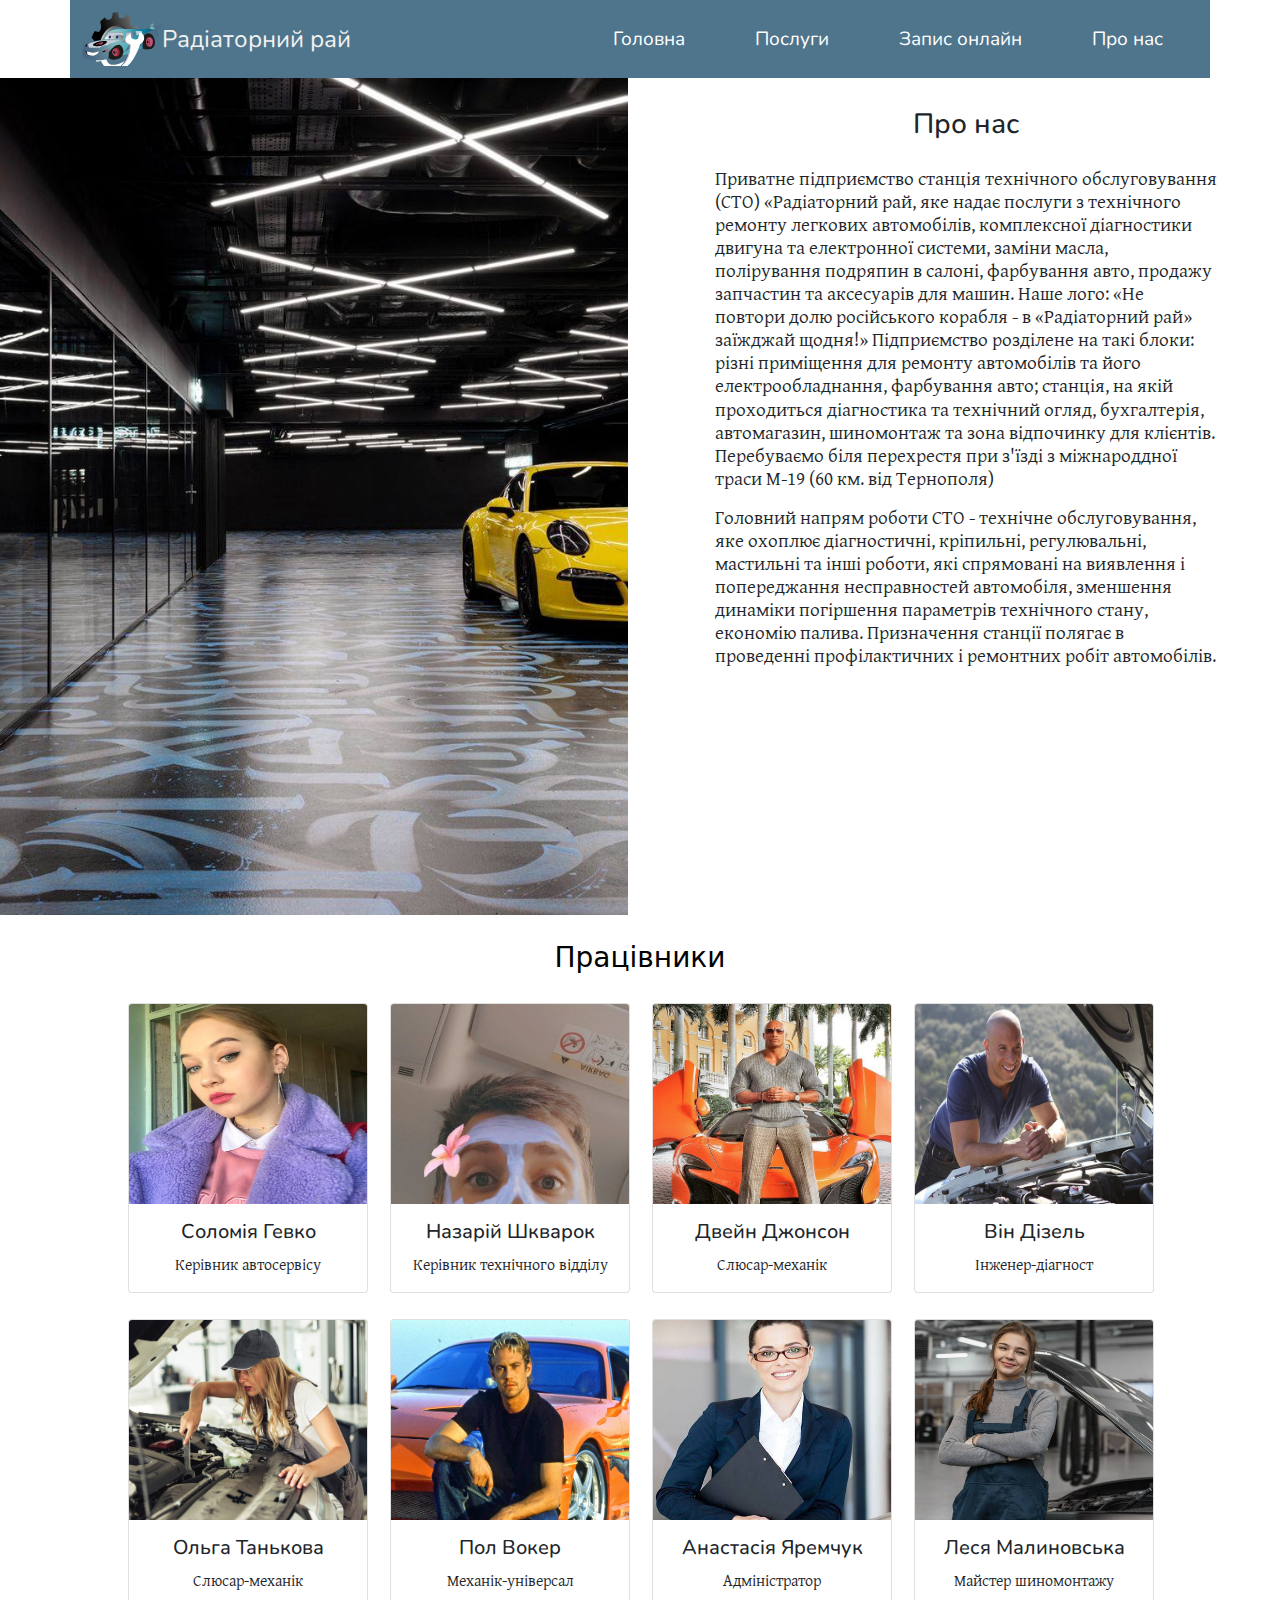
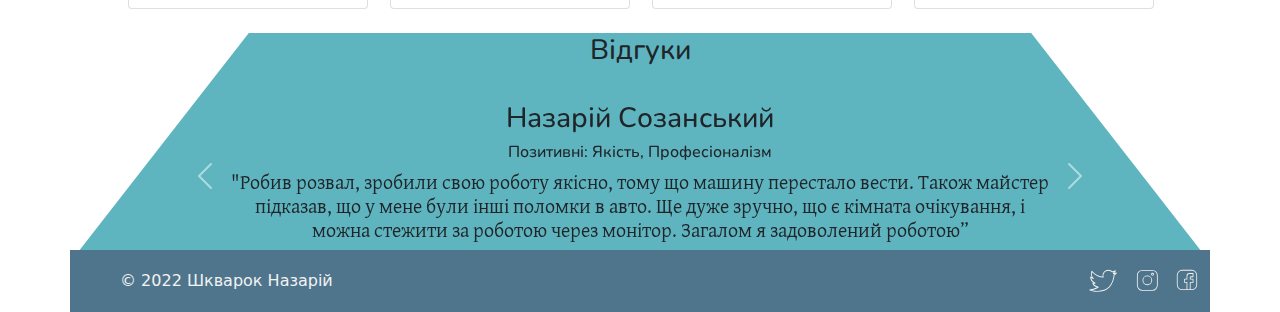
<file: pronas.html>
<!DOCTYPE html>
<html lang="X-UA-Compatible">

<head>
  <meta charset="UTF-8">
  <meta http-equiv="X-UA-Compatible" content="IE=edge">
  <meta name="viewport" content="width=device-width, initial-scale=1.0">
  <title>Про Радіаторний рай</title>
  <link rel="icon" href="img/logobest.svg" type="image/x-icon">
  <link href="pronas.css" rel="stylesheet">
  <link href="css/bootstrap.css" rel="stylesheet">

  <link rel="preconnect" href="https://fonts.googleapis.com">
  <link rel="preconnect" href="https://fonts.gstatic.com" crossorigin>
  <link
    href="https://fonts.googleapis.com/css2?family=Gentium+Plus:ital,wght@0,400;0,700;1,400;1,700&family=Nunito:ital,wght@0,200;0,300;0,400;0,500;0,600;0,700;0,800;1,200;1,300;1,400;1,500;1,600;1,700;1,800&display=swap"
    rel="stylesheet">

</head>

<body style='overflow-x:hidden;'>
  <!--/navigation-->
  <div class="container">
    <header class="d-flex flex-wrap justify-content-center py-2  ">
      <a href="/" class="d-flex align-items-center mb-3 mb-md-0 me-md-auto text-dark text-decoration-none">
        <img class="logo" src="img/logobest.svg" alt=" logo">
        <span class="fs-4 nunito">Радіаторний рай</span>
      </a>

      <ul class="nav nav-pills">
        <li class="nav-item py-3"><a href="index.html" class="text nunito">Головна</a></li>
        <li class="nav-item py-3"><a href="poslygu.html" target="_blank" class="text nunito" class="text">Послуги</a>
        </li>
        <li class="nav-item py-3"><a href="zapus.html" target="_blank" class="text nunito">Запис онлайн</a></li>
        <li class="nav-item py-3"><a href="pronas.html" class="text nunito">Про нас</a></li>
      </ul>
      <hr>
    </header>

  </div>
  <!--/navigation-->
  <!--pronas-->
  <div class="row">
    <div class="col-12 col-sm-12 row-col-md-6 col-lg-6 col-xl-6">
      <div class="imgcenter">
        <img class="centerimg" src="img/pronas/photo1.jpg">
      </div>
    </div>
    <div class="col-12 col-sm-12 row-col-md-6 col-lg-6 col-xl-6">
      <div class="textcol">
        <h3 class="zagolovok nunito">Про нас</h3>
        <div>
          <p>
          <h5 class="gentium textpronas">Приватне підприємство станція технічного обслуговування (СТО) «Радіаторний рай,
            яке надає послуги з
            технічного ремонту легкових автомобілів, комплексної діагностики двигуна та електронної системи, заміни
            масла,
            полірування подряпин в салоні, фарбування авто, продажу запчастин та аксесуарів для машин. Наше лого: «Не
            повтори долю російського корабля - в «Радіаторний рай» заїжджай щодня!»
            Підприємство розділене на такі блоки: різні приміщення для ремонту автомобілів та його електрообладнання,
            фарбування авто; станція, на якій проходиться діагностика та технічний огляд, бухгалтерія, автомагазин,
            шиномонтаж та зона відпочинку для клієнтів. Перебуваємо біля перехрестя при
            з'їзді з міжнароддної траси М-19 (60 км. від Тернополя)</h5>
          </p>
          <h5 class="gentium textpronas">Головний напрям роботи СТО - технічне обслуговування, яке охоплює діагностичні,
            кріпильні,
            регулювальні, мастильні та інші роботи, які спрямовані на виявлення і попереджання несправностей автомобіля,
            зменшення динаміки погіршення параметрів технічного стану, економію палива. Призначення станції полягає в
            проведенні профілактичних і ремонтних робіт автомобілів. </h5>
        </div>
      </div>
    </div>
  </div>
  <!--/ronas-->
  <!--cards-->
  <div class="row row-cards" ">
    <h3 style="text-align: center; color: black;">Працівники</h3>
    <div class=" col-12 col-sm-12 col-md-6 col-lg-6 col-xl-3 cardscenter scale" style="padding-top: 2%">
    <div class="card" style="width: 15rem; text-align: center;">
      <img src="img/pronas/spl2.jpg" class="card-img-top" alt="...">
      <div class="card-body">
        <h5 class="card-title nunito">Соломія Гевко</h5>
        <p class="card-text gentium">Керівник автосервісу</p>
      </div>
    </div>
  </div>
  <div class="col-12 col-sm-12 col-md-6 col-lg-6 col-xl-3 cardscenter scale" style="padding-top: 2%">
    <div class="card" style="width: 15rem; text-align: center;">
      <img src="img/pronas/ya2.jpg" class="card-img-top" alt="...">
      <div class="card-body">
        <h5 class="card-title nunito">Назарій Шкварок</h5>
        <p class="card-text gentium">Керівник технічного відділу</p>

      </div>
    </div>
  </div>
  <div class="col-12 col-sm-12 col-md-6 col-lg-6 col-xl-3 cardscenter scale" style="padding-top: 2%">
    <div class="card" style="width: 15rem; text-align: center;">
      <img src="img/pronas/jonson1.png" class="card-img-top" alt="...">
      <div class="card-body">
        <h5 class="card-title nunito">Двейн Джонсон</h5>
        <p class="card-text gentium">Слюсар-механік</p>

      </div>
    </div>
  </div>
  <div class="col-12 col-sm-12 col-md-6 col-lg-6 col-xl-3 cardscenter scale" style="padding-top: 2%">
    <div class="card" style="width: 15rem; text-align: center;">
      <img src="img/pronas/disel.jpg" class="card-img-top" alt="...">
      <div class="card-body">
        <h5 class="card-title nunito">Він Дізель</h5>
        <p class="card-text gentium">Інженер-діагност</p>

      </div>
    </div>
  </div>
  <!--cards1-->
  </div>
  <div class="row row-cards1" ">
    <div class=" col-12 col-sm-12 col-md-6 col-lg-6 col-xl-3 cardscenter scale">
    <div class="card" style="width: 15rem; text-align: center;">
      <img src="img/pronas/olha.jpg" class="card-img-top" alt="...">
      <div class="card-body">
        <h5 class="card-title nunito">Ольга Танькова</h5>
        <p class="card-text gentium">Слюсар-механік</p>
      </div>
    </div>
  </div>
  <div class="col-12 col-sm-12 col-md-6 col-lg-6 col-xl-3 cardscenter scale">
    <div class="card" style="width: 15rem; text-align: center;">
      <img src="img/pronas/yoker1.jpg" class="card-img-top" alt="...">
      <div class="card-body">
        <h5 class="card-title nunito">Пол Вокер</h5>
        <p class="card-text gentium">Механік-універсал</p>

      </div>
    </div>
  </div>
  <div class="col-12 col-sm-12 col-md-6 col-lg-6 col-xl-3 cardscenter scale" style=>
    <div class="card" style="width: 15rem; text-align: center;">
      <img src="img/pronas/anastasia.jpg" class="card-img-top" alt="...">
      <div class="card-body">
        <h5 class="card-title nunito">Анастасія Яремчук</h5>
        <p class="card-text gentium">Адміністратор</p>

      </div>
    </div>
  </div>
  <div class="col-12 col-sm-12 col-md-6 col-lg-6 col-xl-3 cardscenter scale">
    <div class="card" style="width: 15rem; text-align: center;">
      <img src="img/pronas/lesya.jpg" class="card-img-top" alt="...">
      <div class="card-body">
        <h5 class="card-title nunito">Леся Малиновська</h5>
        <p class="card-text gentium">Майстер шиномонтажу</p>

      </div>
    </div>
  </div>
  </div>
  <!--cards-->
  <!--Vidgyku-->
  <div class="row">
    <div class="col-12 vidgukall">
      <h3 class="zagolovok nunito">Відгуки</h3>
      <div id="carouselExampleIndicators" class="carousel slide" data-bs-ride="carousel">

        <div class="carousel-inner">
          <div class="carousel-item active">
            <div class="vidguktext">
              <h3 class="nunito">Назарій Созанський</h3>
              <h6 class="nunito">Позитивні: Якість, Професіоналізм</h6>
              <h5 class="gentium">"Робив розвал, зробили свою роботу якісно, тому що машину перестало вести. Також
                майстер підказав, що
                у
                мене були інші поломки в авто. Ще дуже зручно, що є кімната очікування, і можна стежити за роботою через
                монітор. Загалом я задоволений роботою”</h5>
            </div>
          </div>
          <div class="carousel-item">
            <div class="vidguktext">
              <h3 class="nunito">Іван Гаврилюк</h3>
              <h6 class="nunito">Позитивні: Якість, Професіоналізм, Пунктуальність, Ціна/якість</h6>
              <h5 class="gentium">"Діагностику ходової робив Він Дизель. Професійно, окрім цього розповів та показав, що
                необхідно зробити невідкладно і тримати під контролем і найближчим часом замінити. Менеджер
                уважний та тактовний. Планую ремонт робити тут. На шиномонтажі хлопці молодці, швидко та надійно...
                Дякую”
              </h5>
            </div>
          </div>
          <div class="carousel-item">
            <div class="vidguktext">
              <h3 class="nunito">Владислав Герус</h3>
              <h6 class="nunito">Позитивні: Якість, Професіоналізм, Пунктуальність</h6>
              <h5 class="gentium">"Чудовий сервіс. Зробили все швидко та якісно. Ввічливі співробітники. Усе розповіли
                та
                пояснили. Ціна за подібний рівень сервісу та
                обслуговування не може не тішити. Також приємно здивував інтер'єр та увагу до чистоти. Загалом все
                добре.
                Обслуговуватимуся і надалі.”</h5>
            </div>
          </div>


        </div>
        <button class="carousel-control-prev" type="button" data-bs-target="#carouselExampleIndicators"
          data-bs-slide="prev">
          <span class="carousel-control-prev-icon" aria-hidden="true"></span>
          <span class="visually-hidden">Previous</span>
        </button>
        <button class="carousel-control-next" type="button" data-bs-target="#carouselExampleIndicators"
          data-bs-slide="next">
          <span class="carousel-control-next-icon" aria-hidden="true"></span>
          <span class="visually-hidden">Next</span>
        </button>

      </div>
    </div>
  </div>
  <!--/Vidgyku-->
  <!--footer-->
  <div class="container footer-bottom">
    <footer class="d-flex flex-wrap justify-content-between align-items-center py-3 ">
      <div class="col-md-4 d-flex align-items-center">
        <a href="/" class="mb-3 me-2 mb-md-0 text-muted text-decoration-none lh-1">
          <svg class="bi" width="30" height="24">
            <use xlink:href="#bootstrap" />
          </svg>
        </a>
        <span class="mb-3 mb-md-0 colorfoot">&copy; 2022 Шкварок Назарій</span>
      </div>

      <ul class="nav col-md-4 justify-content-end list-unstyled d-flex">
        <li class="ms-3"><a class="text-muted" href="https://twitter.com/bayrrakttar" target="_blank">
            <?xml version="1.0" ?><svg class="color-svg-foot" width="30px" height="30px" viewBox="0 0 64 64"
              xmlns="http://www.w3.org/2000/svg">
              <title />
              <path
                d="M19.55,55.08c-7.37,0-13.37-1.58-16.54-3.24A1,1,0,0,1,3.43,50a38.37,38.37,0,0,0,15.86-4.44c-4.41-1.19-8.9-4.34-9.79-8.41a1,1,0,0,1,1.27-1.17,4.33,4.33,0,0,0,1.26.12A15.68,15.68,0,0,1,4.59,23.44a1,1,0,0,1,1.7-.76l0,0q.72.6,1.49,1.13a16.6,16.6,0,0,1-.6-12.94,1,1,0,0,1,1.69-.28C16,18.9,26.08,22.7,31.2,22.53a12.11,12.11,0,0,1-.2-2.2A12.35,12.35,0,0,1,43.34,8a14.33,14.33,0,0,1,8.93,3.42,19.86,19.86,0,0,0,2-.57A23.11,23.11,0,0,0,58,9.23a1,1,0,0,1,1.32,1.42,40.24,40.24,0,0,1-3.8,4.69A37.34,37.34,0,0,0,60.12,14a1,1,0,0,1,1.21,1.51,26.09,26.09,0,0,1-4.91,5c-.15,4.75-3.85,26.26-21.48,32.28l-.11,0A52.51,52.51,0,0,1,19.55,55.08ZM7.67,51.51a48.65,48.65,0,0,0,26.64-.63h0C51.31,45,54.55,23,54.42,20a1,1,0,0,1,.4-.85A23.91,23.91,0,0,0,57.39,17c-1.55.44-3.11.74-3.52.33a1,1,0,0,1-.23-.36,9.72,9.72,0,0,0-.49-1.08,1,1,0,0,1,.31-1.27,20.16,20.16,0,0,0,1.86-2l-.42.14a22.27,22.27,0,0,1-2.77.76,1,1,0,0,1-1-.35C49.93,11.67,46.33,10,43.34,10A10.31,10.31,0,0,0,33.4,23.14a1,1,0,0,1-.79,1.26c-5,.88-15.9-2.55-24.07-11.18-1.24,5,.65,10.69,3.47,13a1,1,0,0,1-1,1.68,26.14,26.14,0,0,1-4.08-2.29c.93,4.33,4,7.93,8.66,10.08a1,1,0,0,1-.09,1.85,12.93,12.93,0,0,1-3.48.5c1.63,3.1,6.15,5.52,9.87,5.91a1,1,0,0,1,.61,1.7C20.32,47.83,14,50.45,7.67,51.51ZM5.58,23.4h0Z" />
            </svg>
        <li class="ms-3"><a class="text-muted" href="https://www.instagram.com/bayrrakttar/" target="_blank"><svg
              class="bi" width="24" height="24">
              <use xlink:href="#instagram" />
              <?xml version="1.0" ?><svg class="color-svg-foot" width="30px" height="30px" viewBox="0 0 72 72"
                xmlns="http://www.w3.org/2000/svg">
                <title />
                <path
                  d="M44,57H20A13,13,0,0,1,7,44V20A13,13,0,0,1,20,7H44A13,13,0,0,1,57,20V44A13,13,0,0,1,44,57ZM20,9A11,11,0,0,0,9,20V44A11,11,0,0,0,20,55H44A11,11,0,0,0,55,44V20A11,11,0,0,0,44,9Z" />
                <path
                  d="M32,43.67A11.67,11.67,0,1,1,43.67,32,11.68,11.68,0,0,1,32,43.67Zm0-21.33A9.67,9.67,0,1,0,41.67,32,9.68,9.68,0,0,0,32,22.33Z" />
                <path
                  d="M44.5,21A3.5,3.5,0,1,1,48,17.5,3.5,3.5,0,0,1,44.5,21Zm0-5A1.5,1.5,0,1,0,46,17.5,1.5,1.5,0,0,0,44.5,16Z" />
              </svg>
            </svg></a></li>
        <li class="ms-3"><a class="text-muted" href="https://www.facebook.com/profile.php?id=100014510823568"
            target="_blank"><svg class="bi" width="24" height="24">
              <use xlink:href="#facebook" />
              <?xml version="1.0" ?><svg class="color-svg-foot" width="30px" height="30px" viewBox="0 0 74 74"
                xmlns="http://www.w3.org/2000/svg">
                <title />
                <path
                  d="M44,7H20A13,13,0,0,0,7,20V44A13,13,0,0,0,20,57H44A13,13,0,0,0,57,44V20A13,13,0,0,0,44,7ZM33,55V38a1,1,0,0,0-1-1H27V31h5a1,1,0,0,0,1-1V22a5,5,0,0,1,5-5h8v6H42a3,3,0,0,0-3,3v4a1,1,0,0,0,1,1h6v6H40a1,1,0,0,0-1,1V55ZM55,44A11,11,0,0,1,44,55H41V39h6a1,1,0,0,0,1-1V30a1,1,0,0,0-1-1H41V26a1,1,0,0,1,1-1h5a1,1,0,0,0,1-1V16a1,1,0,0,0-1-1H38a7,7,0,0,0-7,7v7H26a1,1,0,0,0-1,1v8a1,1,0,0,0,1,1h5V55H20A11,11,0,0,1,9,44V20A11,11,0,0,1,20,9H44A11,11,0,0,1,55,20Z" />
              </svg>
            </svg></a></li>
      </ul>
    </footer>
  </div>
  <!--footer-->
  <script src="js/bootstrap.js"></script>
</body>

</html>
</file>
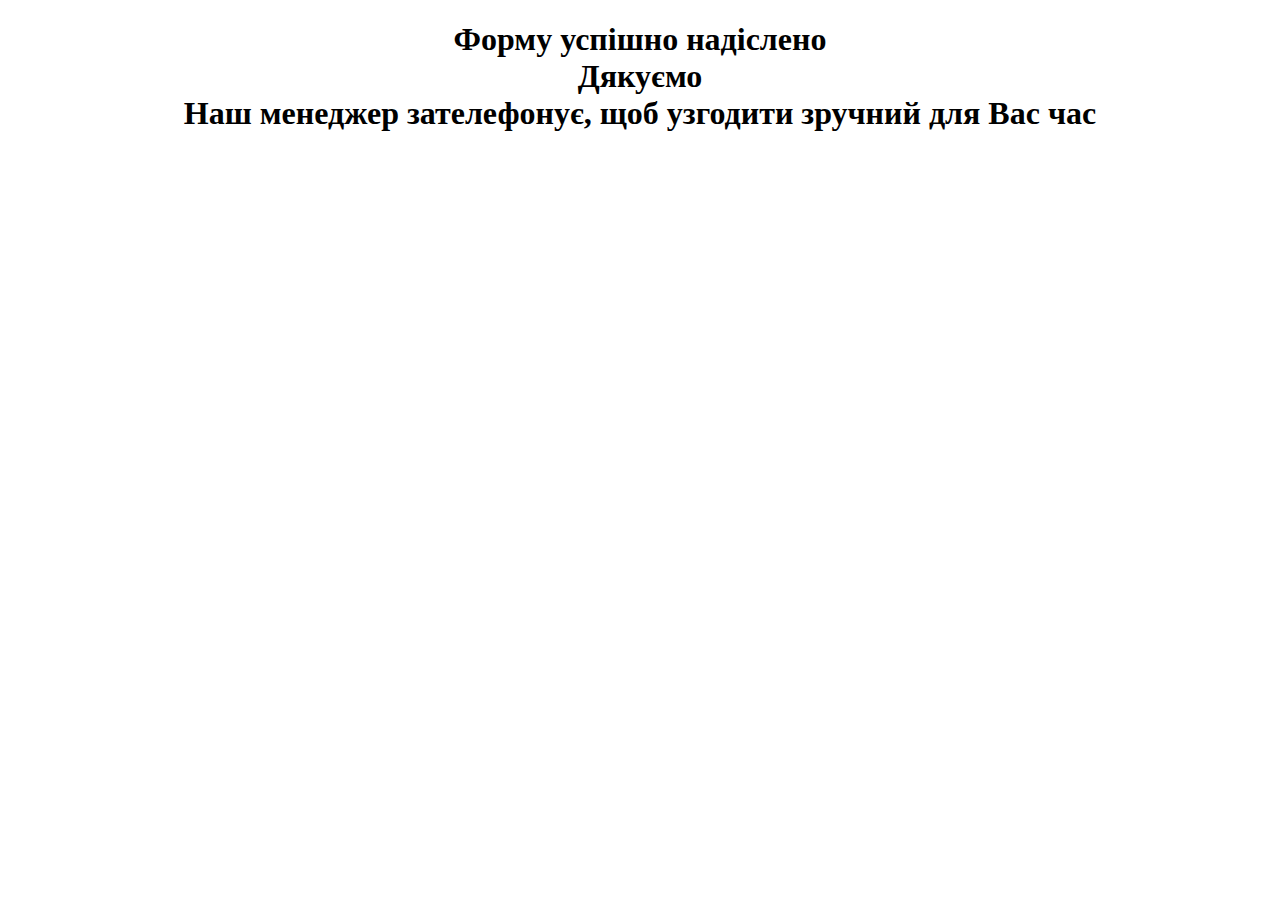
<file: success.html>
<!DOCTYPE html>
<html lang="en">
<head>
  <meta charset="UTF-8">
  <meta http-equiv="X-UA-Compatible" content="IE=edge">
  <meta name="viewport" content="width=device-width, initial-scale=1.0">
  <title>Дякуємо!</title>
  <style>
    .text{
      text-align: center;
    }
  </style>
</head>
<body>
  <h1 class="text">Форму успішно надіслено<br>Дякуємо<br>Наш менеджер зателефонує, щоб узгодити зручний для Вас час</h1>
</body>
</html>
</file>
<file: pronas.css>
.logo {
  width: 80px;
  height: auto;
}

.nav-item {
  font-size: 19px;

  margin-left: 10px;
  margin-right: 10px;
}
.fs-4{
  color: #F2F2F2;
}
.container {
  background-color: #4F758C;
}

.text {
  color: rgb(255, 255, 255);
  font-size: 19px;
  padding: 5px;
  margin-left: 20px;
  margin-right: 20px;
  text-decoration: none;

}

.text:hover {
  border: 3px solid #2F2B8C;
  border-radius: 50px;
  transition: 1s ease-in-out;
  color: #F2F2F2;

}
.colorfoot{
  color: #F2F2F2;
}
.icons {
  width: 30px;
  height: 30px;
}


.card-img-top{
  width: 100%;
  height: 200px;
}

.col-xl-3{
  text-align: center;
}
.centerimg{
  display: block;
  margin:  0 auto;
  
  max-width: 100%;
    height: auto;
  
}
.imgcenter{
  text-align: center;
}
.textpronas{
  width: 100%;
  margin: auto;
  font-size: 1.5vw;
}
.textcol{
  margin: auto;
  
  padding: 20px 10%;
}
.card{
  margin: auto;
}
.row-cards{
  padding: 2% 10%;
}
.row-cards1{
  padding: 0% 10%;
}
.zagolovok{
  text-align: center;
  padding: 2%;
}
.carousel{
  text-align: center;
  margin: 0% 10%;
}
.vidguktext{
  margin: 0% 10%;
}

.vidgukall{
  background-color: #5EB5BF;
  clip-path: polygon(50% 10%, 80% 10%, 93% 100%, 75% 100%, 25% 100%, 7% 100%, 20% 10%);
}

.scale {
  transition: 1s; 
 }
 .scale:hover {
  transform: scale(1.2); }



  .nunito{
    font-family: 'Nunito', sans-serif;
  }
  .gentium{
  font-family: 'Gentium Plus', serif;
  }

  .color-svg {
    fill: #F2F2F2;
    width: 50px;
    height: 50px;
  }
  
  .color-svg-foot {
    fill: #F2F2F2;
  }
</file>
